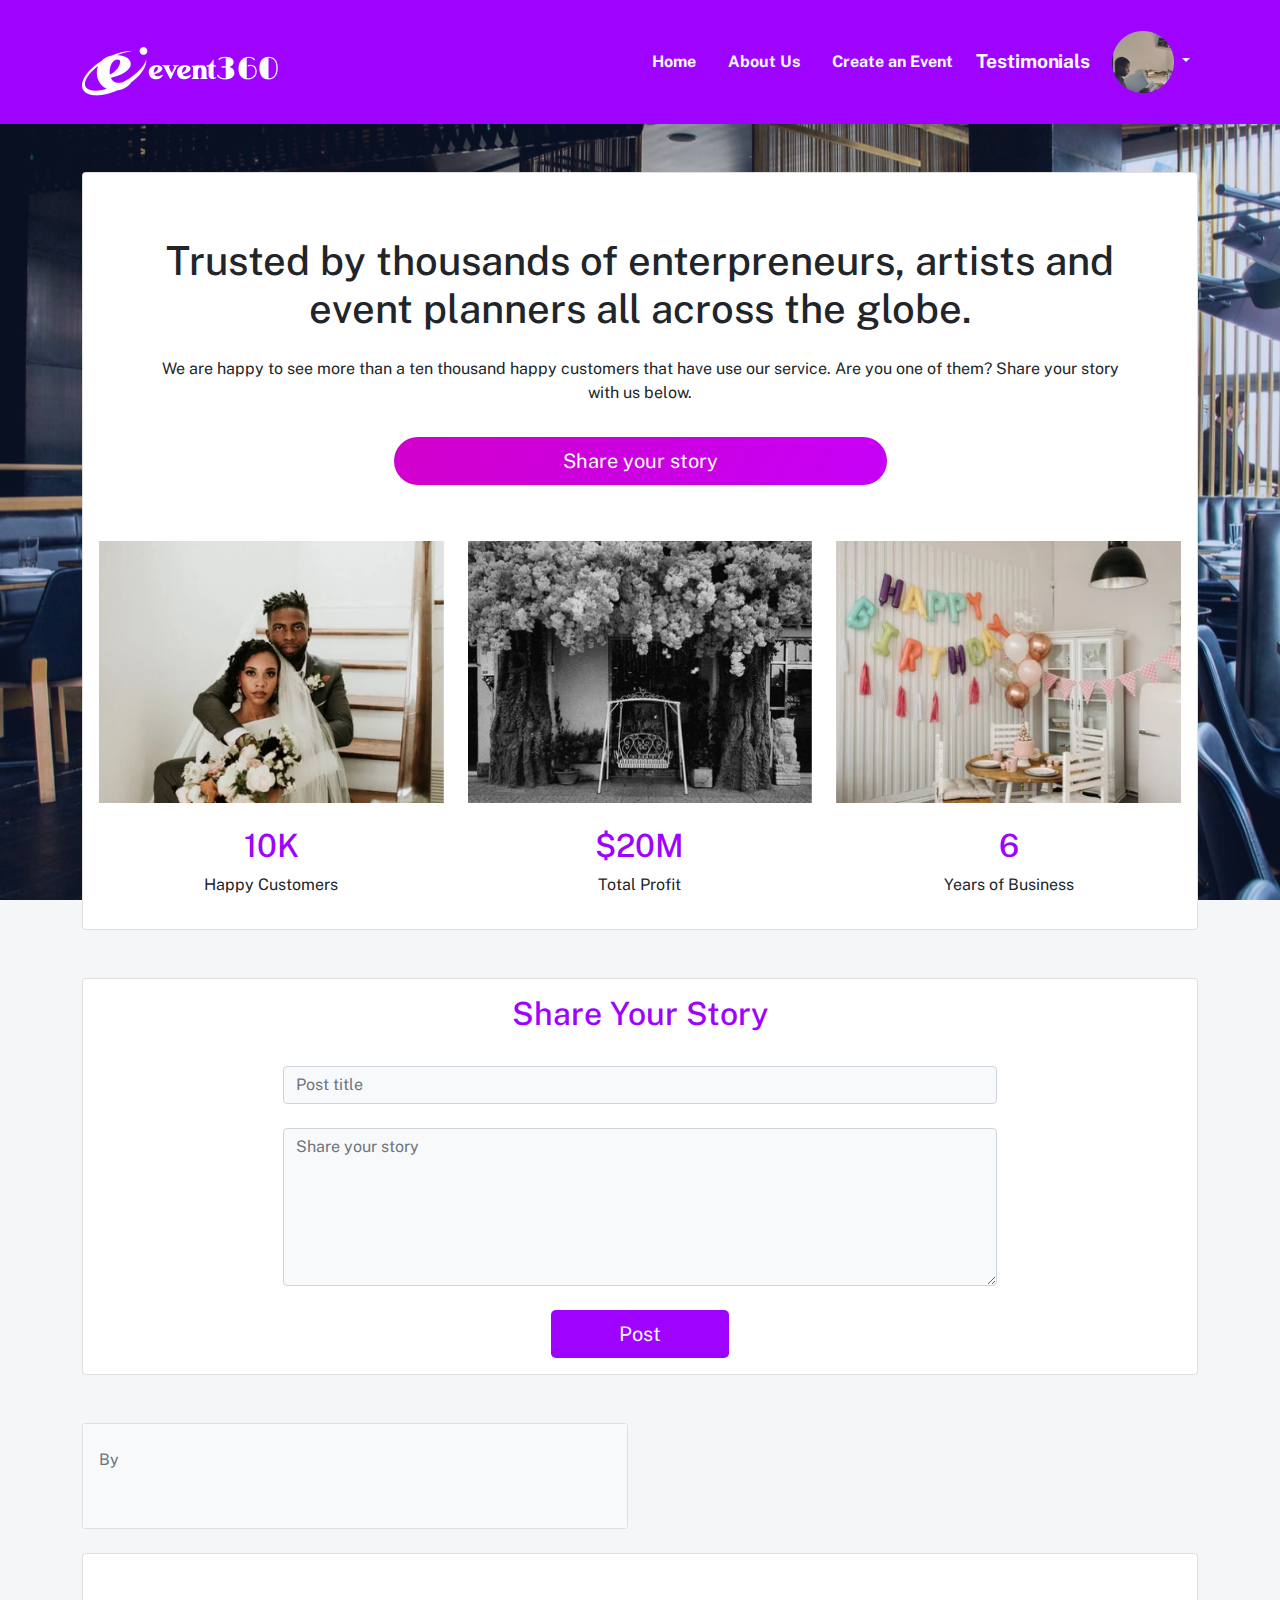
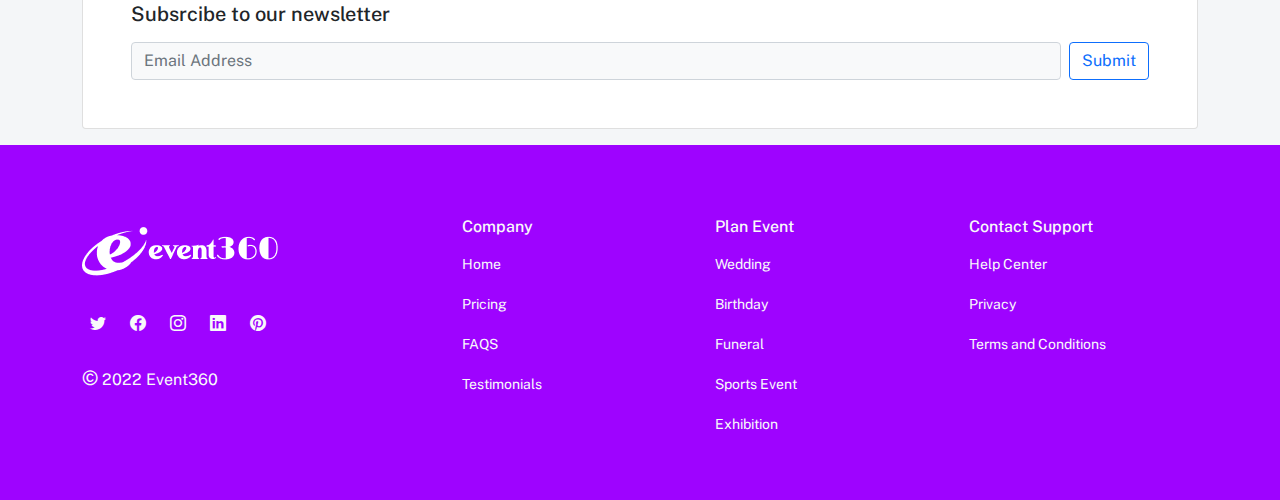
<file: index.html>
<!DOCTYPE html>
<html lang="en">
<head>
    <meta charset="UTF-8">
    <meta http-equiv="X-UA-Compatible" content="IE=edge">
    <meta name="viewport" content="width=device-width, initial-scale=1.0">
    <link rel="stylesheet" href="css/bootstrap.min.css">
    <link rel="stylesheet" href="css/style.css">
    <link rel="stylesheet" href="https://cdn.jsdelivr.net/npm/bootstrap-icons@1.8.3/font/bootstrap-icons.css">
    <title>Testimonials</title>
</head>

<body>
    <header>
        <nav class="navbar navbar-expand-lg navbar-light" style=" background-color: #9e03ff;">
            <div class="container">
                <a class="navbar-brand mb-2" href="#"><img src="img/logo-white.png" alt=""></a>
                <button class="navbar-toggler bg-white" type="button" data-bs-toggle="collapse"
                    data-bs-target="#navbarSupportedContent" aria-controls="navbarSupportedContent" aria-expanded="false"
                    aria-label="Toggle navigation">
                    <span class="navbar-toggler-icon"></span>
                </button>
                <div class="collapse navbar-collapse" id="navbarSupportedContent">
                    <ul class="navbar-nav ms-auto mb-2 mb-lg-0 d-flex justify-content-center align-items-center">
                        <li class="nav-item main-nav">
                            <a class="nav-link me-3 fw-bold" href="#"
                                style="color: #F4F6F8;">Home</a>
                        </li>
                        <li class="nav-item">
                            <a class="nav-link me-3 fw-bold" href="#"
                                style="color: #F4F6F8;">About Us</a>
                        </li>
                        <li class="nav-item">
                            <a class="nav-link me-3 fw-bold" href="#"
                                style="color: #F4F6F8;">Create an Event</a>
                        </li>
                        <li class="nav-item">
                            <a class="nav-link me-3 fw-bold active" aria-current="page" href="index.html"
                                style="color: #F4F6F8;">Testimonials</a>
                        </li>
                        
                        <li class="nav-item dropdown">
                            <a class="nav-link dropdown-toggle fw-bold" href="#" id="navbarDropdown" role="button"
                                data-bs-toggle="dropdown" aria-expanded="false" style="color: #F4F6F8;">
                                <img src="img/profile.png" alt="profile picture">
                            </a>
                            <ul class="dropdown-menu border-0" aria-labelledby="navbarDropdown">
                                <li><a class="dropdown-item" href=""
                                        style="color: #060316;">Profile</a></li>
                                
                                <li><a class="dropdown-item" href="#" style="color: #060316;">Log
                                        Out</a></li>
                            </ul>
                        </li>
                    </ul>
                </div>
            </div>
        </nav>
    </header>
    <main>
     <div class="container">
            <div class="card my-5">
                <div class="card-body">
                        <div class="p-5 text-center">
                            <h1>Trusted by thousands of enterpreneurs, artists and event planners all across the globe.</h1>
                            <p class="py-3">We are happy to see more than a ten thousand happy customers that have use our service. Are you one
                                of them?
                                Share your story with us below.
                            </p>
                            <a href="#post-here"><button class="btn btn-lg col-lg-6 col-md-6 col-12 rounded-pill" type="submit" style="color:#ffffff; background: #ffe603; 
                            background-image: linear-gradient(120deg, #d200cb, #c500f6);">Share your story</button></a>
                        </div>
                        <div class="row">
                            <img src="img/wedding.png" alt="" class="my-2 rounded col-lg-4 col-md-4 col">
                            <img src="img/seat.png" alt="" class="my-2 rounded col-lg-4 col-md-4 col">
                            <img src="img/birthday.png" alt="" class="my-2 rounded col-lg-4 col-md-4 col">
                        </div>
                        <div class="row pt-3 text-center">
                            <div class="col-4">
                                <h2 style="color: #9e03ff;">10K</h2>
                                <p>Happy Customers</p>
                            </div>
                            <div class="col-4">
                                <h2 style="color: #9e03ff;">$20M</h2>
                                <p>Total Profit</p>
                            </div>
                            <div class="col-4">
                                <h2 style="color: #9e03ff;">6</h2>
                                <p>Years of Business</p>
                            </div>
                           </div>
                </div>
            </div>
            
            <div id="post-here" class="card form-section mt-5 p-3">
                <div class="row d-flex justify-content-center text-center">
                    <h2 style="color: #9e03ff;">Share Your Story</h2>
                    <div class="col-lg-8 col-md-10 col-12">
                        <form action="" id="post-form">
                            <div>
                                <label class="form-label"></label>
                                <input type="text" class="form-control bg-light" id="title" placeholder="Post title">
                                <div id="msg"></div>
                            </div>
                            <div class="mb-3">
                                <label class="form-label"></label>
                                <textarea class="form-control bg-light" id="body" rows="6" placeholder="Share your story"></textarea>
                                <div id="msg2"></div>
                            </div>
                            <div class="d-flex justify-content-center">
                                <button class="btn btn-lg mt-2 col-lg-3 col-md-4 col-12" type="submit" style="color:#F4F6F8; background: #9e03ff ;">Post</button>
                            </div>
                        </form>
                    </div>
                </div>
            </div>

            <div class="card-section mt-5">
                <div class="row" id="post-holder">
                    <div class = "col-lg-6 col-md-12 col-12" >
                        <div class="card h-100">
                            <div class="bg-light card-body">
                                <h6 id="post-title"></h6>
                                <p id="post-id" class="text-secondary">By</p>
                                <p id="post-body"></p>
                                <a href="#" class="card-link"></a>
                                <a href="#" class="card-link"></a>
                                <a href="#" class="card-link red-bin"></a>
                            </div>
                        </div>
                    </div>
                </div>
            </div>
            <div class="card mb-3 mt-4 p-5">
                <h5>Subsrcibe to our newsletter</h5>
                <form class="d-flex mt-2" role="search">
                    <input class="form-control me-2  bg-light" type="search" placeholder="Email Address" aria-label="Search">
                    <button class="btn btn-outline-primary" type="submit">Submit</button>
                </form>
            </div>
     </div>
    </main>
    <footer style="background-color: #9e03ff;">
        <div class="container py-3 py-lg-5 py-md-5">
            <div class="row text-light">
                <div class="col-lg-4 col-md-4 col-12 pt-lg-0 pt-3">
                    <img src="img/logo-white.png" class="img-fluid pb-4" alt="360 logo">
                    <div class="d-flex">
                        <a href="#" class="me-2 text-decoration-none link-light"><i
                                class="bi bi-twitter d-flex justify-content-center align-items-center d-inline-block p-2 rounded-circle"
                                ></i></a>
                        <a href="#" class="me-2 text-decoration-none link-light"><i
                                class="bi bi-facebook d-flex justify-content-center align-items-center d-inline-block p-2 rounded-circle"
                                ></i></a>
                        <a href="#" class="me-2 text-decoration-none link-light"><i
                                class="bi bi-instagram d-flex justify-content-center align-items-center d-inline-block p-2 rounded-circle"
                                ></i></a>
                        <a href="#" class="me-2 text-decoration-none link-light"><i
                                class="bi bi-linkedin d-flex justify-content-center align-items-center d-inline-block p-2 rounded-circle"
                                ></i></a>
                        <a href="#" class="me-2 text-decoration-none link-light"><i
                                class="bi bi-pinterest d-flex justify-content-center align-items-center d-inline-block p-2 rounded-circle"
                                ></i></a>
                    </div>
                    <p class="text-light pt-4"><span class="fs-5">&copy;</span> 2022 Event360</p>
                </div>
                <div class="col-lg-8 col-md-8 col-12 pt-lg-0 pt-3">
                    <div class="row">
                        <div class="col-lg-4 col-md-4 col-12 pt-4">
                            <h5 class="pb-2 fs-6">Company</h5>
                            <p><a href="#" class="text-decoration-none link-light"
                                    style="font-size: 14px;">Home</a></p>
                            <p><a href="#" class="text-decoration-none link-light"
                                    style="font-size: 14px;">Pricing</a></p>
                            <p><a href="#" class="text-decoration-none link-light" style="font-size: 14px;">FAQS</a>
                            </p>
                            <p><a href="#" class="text-decoration-none link-light"
                                    style="font-size: 14px;">Testimonials</a></p>
                        </div>
                        <div class="col-lg-4 col-md-4 col-12 pt-4">
                            <h5 class="pb-2 fs-6">Plan Event</h5>
                            <p><a href="#" class="text-decoration-none link-light"
                                    style="font-size: 14px;">Wedding</a></p>
                            <p><a href="#" class="text-decoration-none link-light"
                                    style="font-size: 14px;">Birthday</a></p>
                            <p><a href="#" class="text-decoration-none link-light"
                                    style="font-size: 14px;">Funeral</a></p>
                            <p><a href="#" class="text-decoration-none link-light"
                                    style="font-size: 14px;">Sports Event</a></p>
                            <p><a href="#" class="text-decoration-none link-light"
                                    style="font-size: 14px;">Exhibition</a></p>
                        </div>
                        <div class="col-lg-4 col-md-4 col-12 pt-4">
                            <h5 class="pb-2 fs-6">Contact Support</h5>
                            <p><a href="#" class="text-decoration-none link-light" style="font-size: 14px;">Help
                                    Center</a></p>
                            <p><a href="#" class="text-decoration-none link-light" style="font-size: 14px;">Privacy</a></p>
                            <p><a href="#" class="text-decoration-none link-light" style="font-size: 14px;">Terms and
                                    Conditions</a></p>
                        </div>
                    </div>
                </div>
            </div>
        </div>
    </footer>
    <script src="js/bootstrap.min.js"></script>
    <script src="js/app.js"></script>
</body>
</html>
</file>
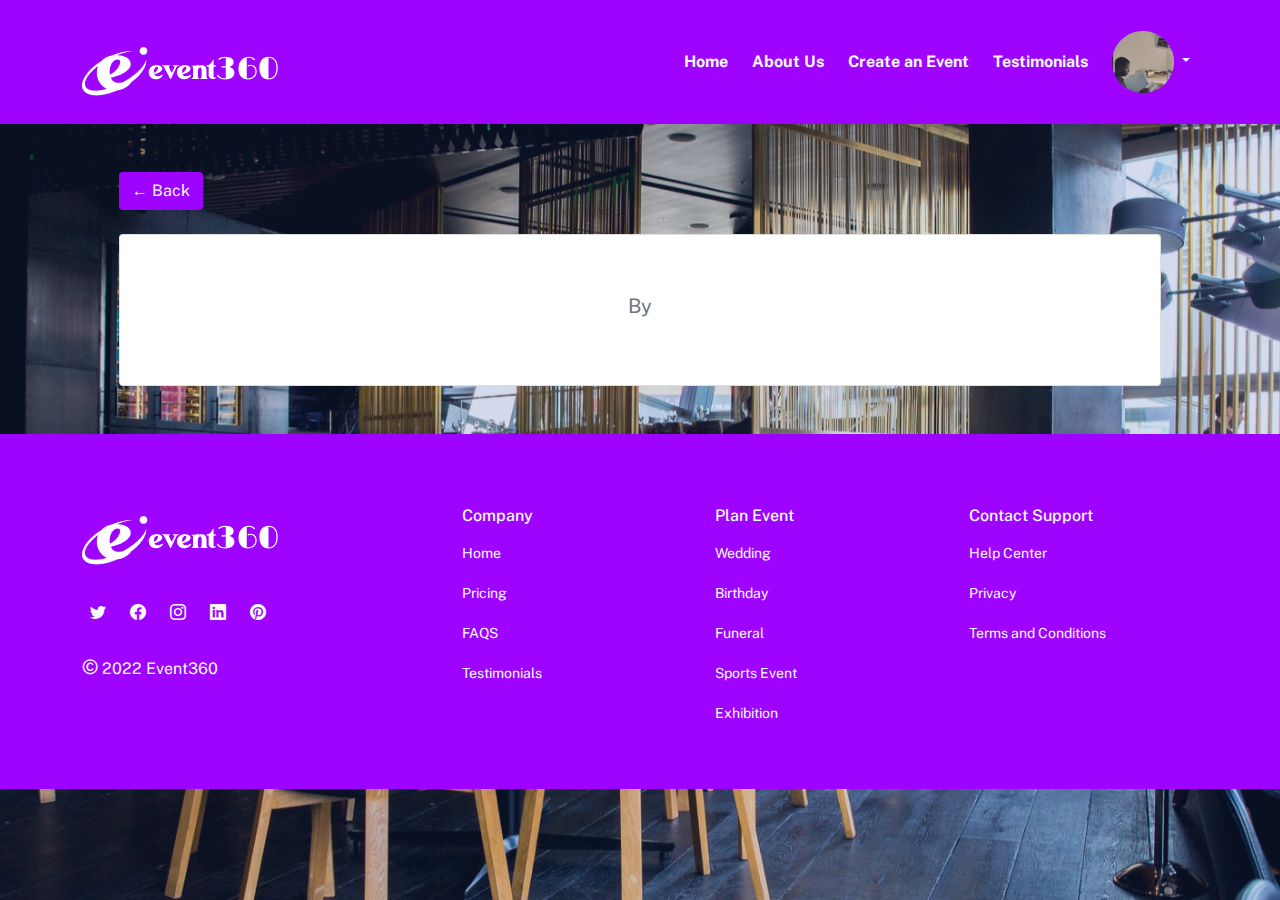
<file: single.html>
<!DOCTYPE html>
<html lang="en">
<head>
    <meta charset="UTF-8">
    <meta http-equiv="X-UA-Compatible" content="IE=edge">
    <meta name="viewport" content="width=device-width, initial-scale=1.0">
    <link rel="stylesheet" href="css/bootstrap.min.css">
    <link rel="stylesheet" href="css/style.css">
    <link rel="stylesheet" href="https://cdn.jsdelivr.net/npm/bootstrap-icons@1.8.3/font/bootstrap-icons.css">
    <title>Expand Post</title>
</head>
<body>
    <header>
        <nav class="navbar navbar-expand-lg navbar-light" style=" background-color: #9e03ff;">
            <div class="container">
                <a class="navbar-brand mb-2" href="#"><img src="img/logo-white.png" alt=""></a>
                <button class="navbar-toggler" type="button" data-bs-toggle="collapse"
                    data-bs-target="#navbarSupportedContent" aria-controls="navbarSupportedContent" aria-expanded="false"
                    aria-label="Toggle navigation">
                    <span class="navbar-toggler-icon"></span>
                </button>
                <div class="collapse navbar-collapse" id="navbarSupportedContent">
    
                    <ul class="navbar-nav ms-auto mb-2 mb-lg-0 d-flex justify-content-center align-items-center">
                        <li class="nav-item main-nav">
                            <a class="nav-link me-2 fw-bold" href="#" style="color: #F4F6F8;">Home</a>
                        </li>
                        <li class="nav-item">
                            <a class="nav-link me-2 fw-bold" href="#" style="color: #F4F6F8;">About Us</a>
                        </li>
                        <li class="nav-item">
                            <a class="nav-link me-2 fw-bold" href="#" style="color: #F4F6F8;">Create an Event</a>
                        </li>
                        <li class="nav-item">
                            <a class="nav-link me-2 fw-bold" href="index.html" style="color: #F4F6F8;">Testimonials</a>
                        </li>
    
                        <li class="nav-item dropdown">
                            <a class="nav-link dropdown-toggle fw-bold" href="#" id="navbarDropdown" role="button"
                                data-bs-toggle="dropdown" aria-expanded="false" style="color: #F4F6F8;">
                                <img src="img/profile.png" alt="profile picture">
                            </a>
                            <ul class="dropdown-menu border-0" aria-labelledby="navbarDropdown">
                                <li><a class="dropdown-item" href="" style="color: #060316;">Profile</a></li>
    
                                <li><a class="dropdown-item" href="#" style="color: #060316;">Log
                                        Out</a></li>
                            </ul>
                        </li>
                    </ul>
                </div>
            </div>
        </nav>
    </header>
    <main>
        <div class="card-section my-5">
            <div class="container col-lg-10 col-md-12 col-12">
                    <a href="index.html" class="btn mb-4" style="color:#F4F6F8; background: #9e03ff ;">&leftarrow; Back</a>
                <div class="row">
                    <div class="col text-center">
                        <div class="card d-flex justify-content-center">
                            <div class="card-body p-5">
                                <h6 id="post-title" class="fs-5"></h6>
                                <p id="post-id" class="text-secondary fs-5">By</p>
                                <p id="post-body" class="fs-4"></p>
                            </div>
                        </div>
                    </div>
                </div>
            </div>
        </div>
    </main>
    <footer style="background-color: #9e03ff;">
        <div class="container py-3 py-lg-5 py-md-5">
            <div class="row text-light">
                <div class="col-lg-4 col-md-4 col-12 pt-lg-0 pt-3">
                    <img src="img/logo-white.png" class="img-fluid pb-4" alt="360 logo">
                    <div class="d-flex">
                        <a href="#" class="me-2 text-decoration-none link-light"><i
                                class="bi bi-twitter d-flex justify-content-center align-items-center d-inline-block p-2 rounded-circle"
                                ></i></a>
                        <a href="#" class="me-2 text-decoration-none link-light"><i
                                class="bi bi-facebook d-flex justify-content-center align-items-center d-inline-block p-2 rounded-circle"
                                ></i></a>
                        <a href="#" class="me-2 text-decoration-none link-light"><i
                                class="bi bi-instagram d-flex justify-content-center align-items-center d-inline-block p-2 rounded-circle"
                                ></i></a>
                        <a href="#" class="me-2 text-decoration-none link-light"><i
                                class="bi bi-linkedin d-flex justify-content-center align-items-center d-inline-block p-2 rounded-circle"
                                ></i></a>
                        <a href="#" class="me-2 text-decoration-none link-light"><i
                                class="bi bi-pinterest d-flex justify-content-center align-items-center d-inline-block p-2 rounded-circle"
                                ></i></a>
                    </div>
                    <p class="text-light pt-4"><span class="fs-5">&copy;</span> 2022 Event360</p>
                </div>
                <div class="col-lg-8 col-md-8 col-12 pt-lg-0 pt-3">
                    <div class="row">
                        <div class="col-lg-4 col-md-4 col-12 pt-4">
                            <h5 class="pb-2 fs-6">Company</h5>
                            <p><a href="#" class="text-decoration-none link-light" style="font-size: 14px;">Home</a></p>
                            <p><a href="#" class="text-decoration-none link-light" style="font-size: 14px;">Pricing</a></p>
                            <p><a href="#" class="text-decoration-none link-light" style="font-size: 14px;">FAQS</a>
                            </p>
                            <p><a href="#" class="text-decoration-none link-light" style="font-size: 14px;">Testimonials</a>
                            </p>
                        </div>
                        <div class="col-lg-4 col-md-4 col-12 pt-4">
                            <h5 class="pb-2 fs-6">Plan Event</h5>
                            <p><a href="#" class="text-decoration-none link-light" style="font-size: 14px;">Wedding</a></p>
                            <p><a href="#" class="text-decoration-none link-light" style="font-size: 14px;">Birthday</a></p>
                            <p><a href="#" class="text-decoration-none link-light" style="font-size: 14px;">Funeral</a></p>
                            <p><a href="#" class="text-decoration-none link-light" style="font-size: 14px;">Sports Event</a>
                            </p>
                            <p><a href="#" class="text-decoration-none link-light" style="font-size: 14px;">Exhibition</a>
                            </p>
                        </div>
                        <div class="col-lg-4 col-md-4 col-12 pt-4">
                            <h5 class="pb-2 fs-6">Contact Support</h5>
                            <p><a href="#" class="text-decoration-none link-light" style="font-size: 14px;">Help
                                    Center</a></p>
                            <p><a href="#" class="text-decoration-none link-light" style="font-size: 14px;">Privacy</a></p>
                            <p><a href="#" class="text-decoration-none link-light" style="font-size: 14px;">Terms and
                                    Conditions</a></p>
                        </div>
                    </div>
                </div>
            </div>
        </div>
    </footer>
    <script src="js/bootstrap.min.js"></script>
    <script src="js/single.js"></script>
</body>
</html>
</file>
<file: css/style.css>
@import url('https://fonts.googleapis.com/css2?family=Nunito:ital,wght@0,200;0,300;0,400;0,500;0,600;0,700;0,800;0,900;1,200;1,300;1,400;1,500;1,600;1,700;1,800;1,900&family=Poppins:ital,wght@0,100;0,200;0,300;0,400;0,500;0,600;0,700;0,800;0,900;1,100;1,200;1,300;1,400;1,500;1,600;1,700;1,800;1,900&family=Public+Sans:ital,wght@0,300;0,400;0,500;0,600;0,700;0,800;0,900;1,300;1,400;1,500;1,600;1,700;1,800;1,900&display=swap');

* {
    margin: 0;
    padding: 0;
    box-sizing: border-box;
    font-family: 'Nunito', sans-serif;
    font-family: 'Poppins', sans-serif;
    font-family: 'Public Sans', sans-serif;
}

body {
    background-color: #F4F6F8;
    background-image: url(../img/background.png);
    background-position: center;
    background-repeat: no-repeat;
    background-attachment: fixed;
    background-size: cover;
}

.nav-link:hover, .nav-link.active, footer a:hover{
  font-size: 16px !important;
  transform: scale(1.2);
}

.dropdown-item:focus, .dropdown-item:hover, .dropdown-item.active {
  background-color: transparent !important;
  color: #2851a9 !important;
  font-size: 16px !important;
  font-weight: bold;
}

.btn:hover {
  background-image: linear-gradient(-120deg, #d200cb, #9700bd) !important;
}

.red-bin {
  color: red !important;
}

#msg, #msg2 {
  color: red;
}
</file>
